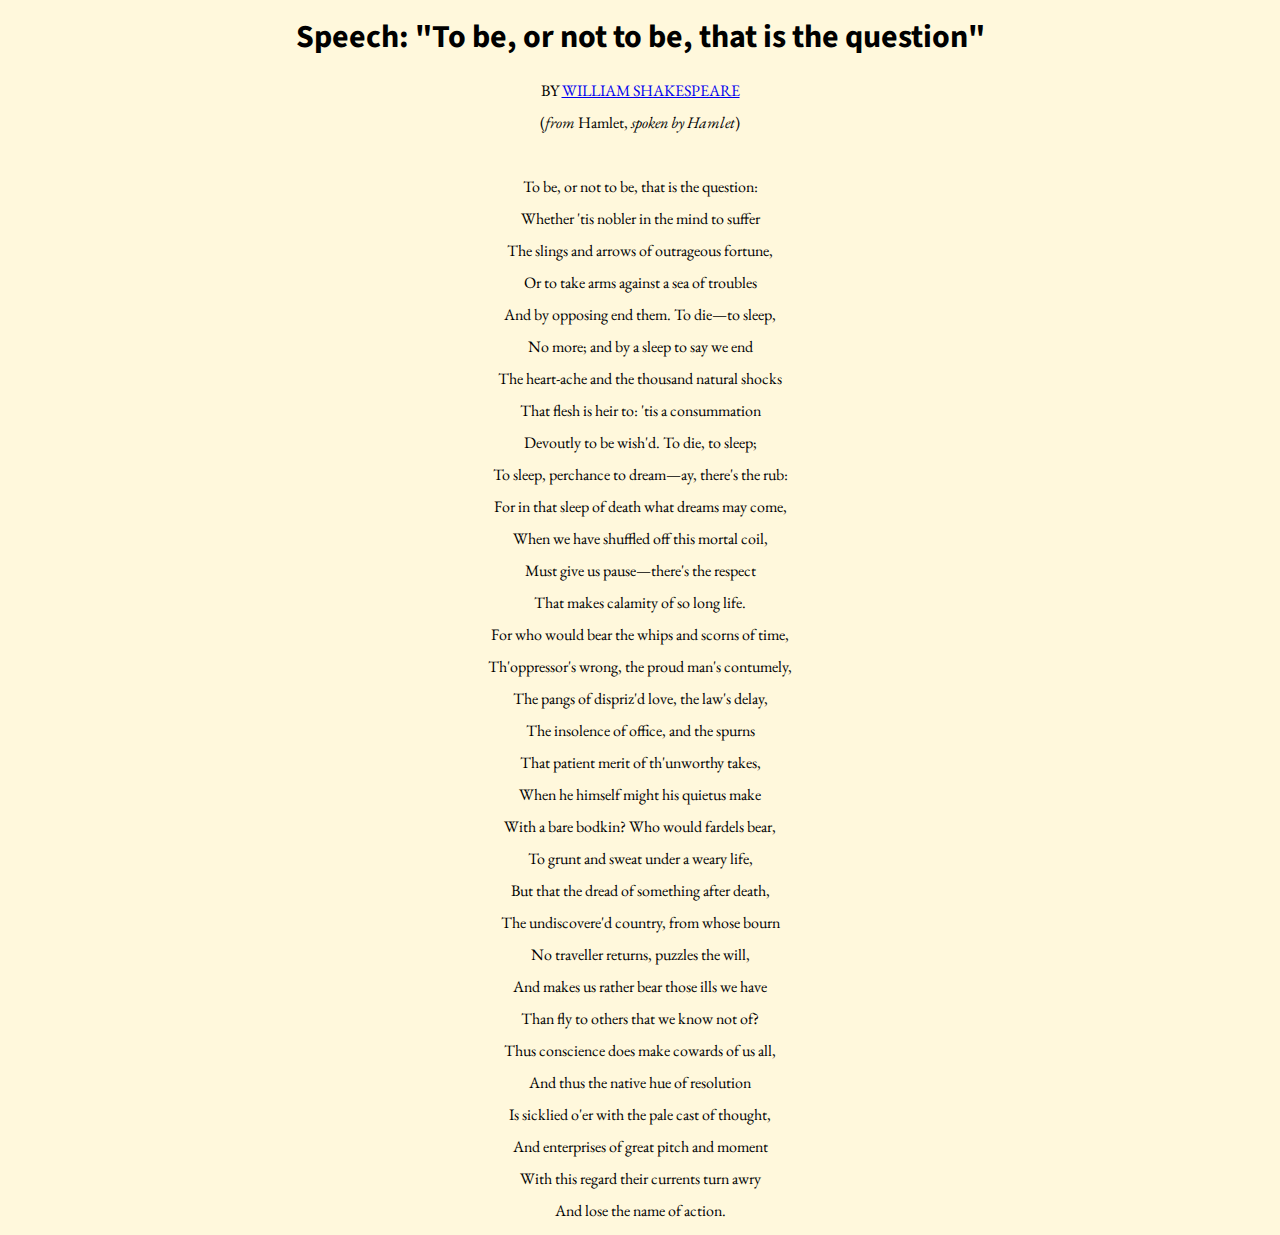
<file: 03_my_first_own_page/index.html>
<!DOCTYPE html>
<html>
  <head>
    <title>First session recap</title>
    <link
      href="https://fonts.googleapis.com/css?family=EB+Garamond|Source+Sans+Pro&display=swap"
      rel="stylesheet"
    />
    <link rel="stylesheet" href="style.css" />
  </head>
  <body>
    <h1>Speech: "To be, or not to be, that is the question"</h1>
    BY
    <a href="https://en.wikipedia.org/wiki/William_Shakespeare" target="_blank">
      WILLIAM SHAKESPEARE</a
    ><br />
    (<em>from</em> Hamlet, <em>spoken by Hamlet</em>)<br />
    <br />
    To be, or not to be, that is the question:<br />
    Whether 'tis nobler in the mind to suffer<br />
    The slings and arrows of outrageous fortune,<br />
    Or to take arms against a sea of troubles<br />
    And by opposing end them. To die—to sleep,<br />
    No more; and by a sleep to say we end<br />
    The heart-ache and the thousand natural shocks<br />
    That flesh is heir to: 'tis a consummation<br />
    Devoutly to be wish'd. To die, to sleep;<br />
    To sleep, perchance to dream—ay, there's the rub:<br />
    For in that sleep of death what dreams may come,<br />
    When we have shuffled off this mortal coil,<br />
    Must give us pause—there's the respect<br />
    That makes calamity of so long life.<br />
    For who would bear the whips and scorns of time,<br />
    Th'oppressor's wrong, the proud man's contumely,<br />
    The pangs of dispriz'd love, the law's delay,<br />
    The insolence of office, and the spurns<br />
    That patient merit of th'unworthy takes,<br />
    When he himself might his quietus make<br />
    With a bare bodkin? Who would fardels bear,<br />
    To grunt and sweat under a weary life,<br />
    But that the dread of something after death,<br />
    The undiscovere'd country, from whose bourn<br />
    No traveller returns, puzzles the will,<br />
    And makes us rather bear those ills we have <br />
    Than fly to others that we know not of?<br />
    Thus conscience does make cowards of us all,<br />
    And thus the native hue of resolution<br />
    Is sicklied o'er with the pale cast of thought,<br />
    And enterprises of great pitch and moment<br />
    With this regard their currents turn awry<br />
    And lose the name of action.<br />
  </body>
</html>
</file>
<file: 03_my_first_own_page/style.css>
body {
  background: cornsilk;
  font-family: "EB Garamond", serif;
  text-align: center;
  line-height: 2rem;
}

h1 {
  font-family: "Source Sans Pro", sans-serif;
  font-size: 32px;
}
</file>
